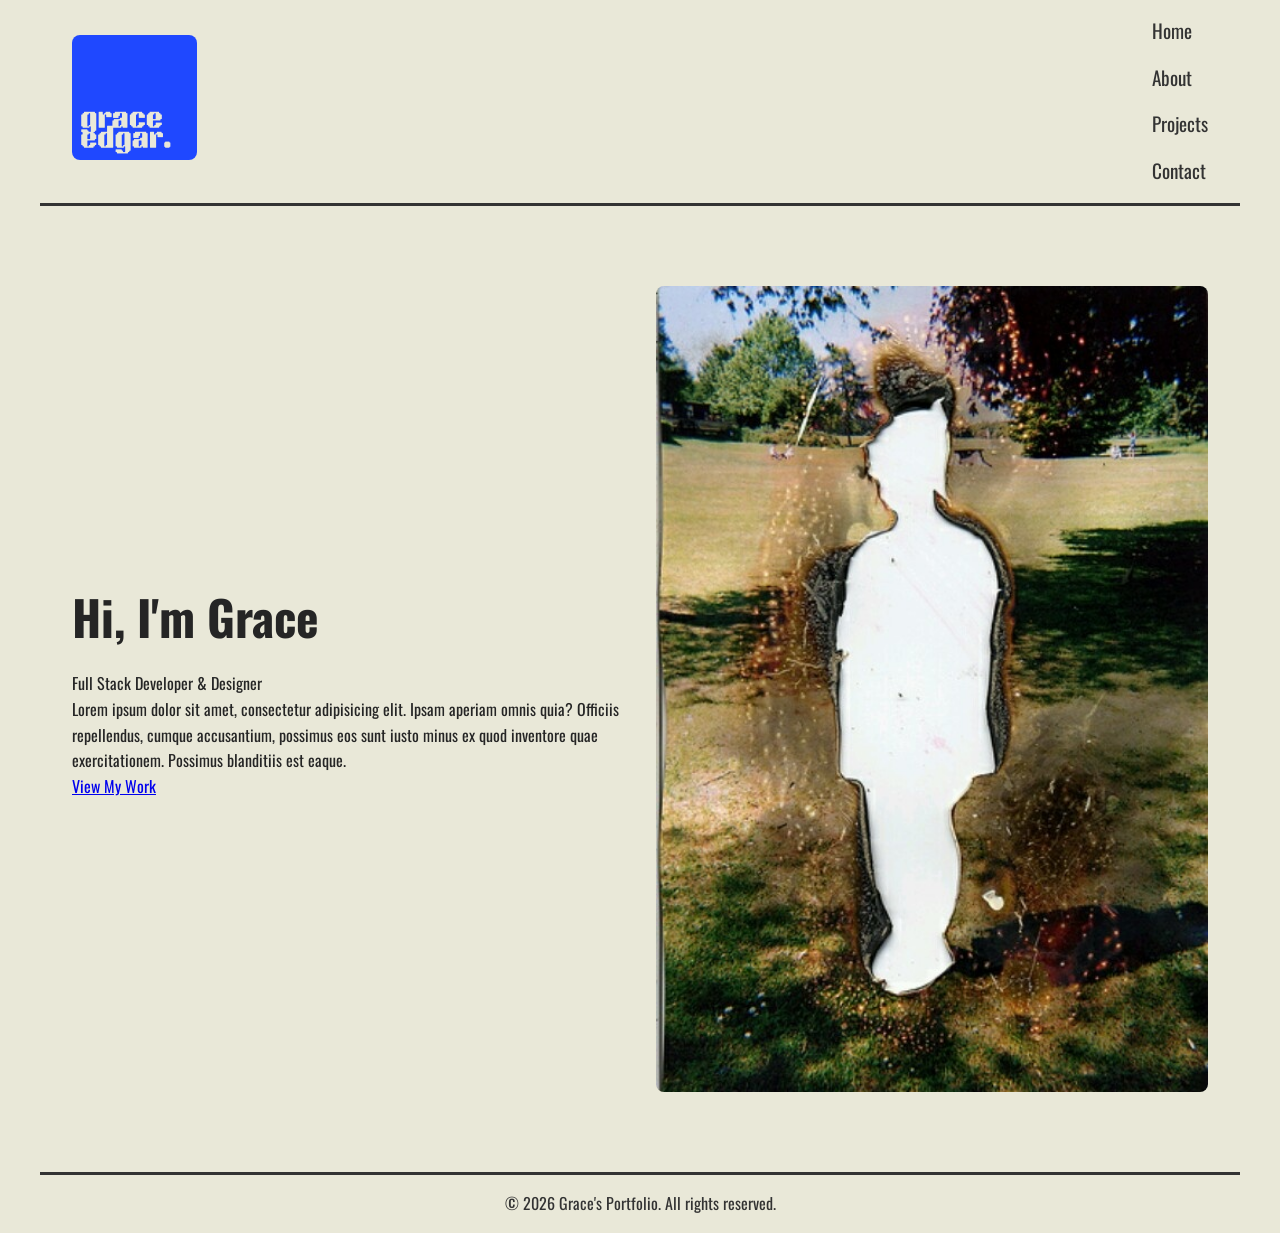
<file: index.html>
<!DOCTYPE html>
<html lang="en">
  <head>
    <meta charset="UTF-8" />
    <meta name="viewport" content="width=device-width, initial-scale=1.0" />
    <link rel="stylesheet" href="style.css" />
    <link rel="preconnect" href="https://fonts.googleapis.com" />
    <link rel="preconnect" href="https://fonts.gstatic.com" crossorigin />
    <link
      href="https://fonts.googleapis.com/css2?family=Oswald:wght@200..700&display=swap"
      rel="stylesheet"
    />
    <title>My Portfolio</title>
  </head>
  <body>
    <header>
      <nav>
        <div class="logo">
          <img src="./assets/images/grace-edgar.png" alt="Logo" />
        </div>
        <label for="menu" tabindex="0">
          <!-- <ion-icon name="menu-outline"></ion-icon> -->
          Menu
        </label>
        <input id="menu" type="checkbox" />
        <ul>
          <li><a href="index.html">Home</a></li>
          <li><a href="about-me.html">About</a></li>
          <li><a href="projects.html">Projects</a></li>
          <li><a href="contact.html">Contact</a></li>
        </ul>
      </nav>
    </header>
    <svg
      class="x-icon"
      width="15"
      height="15"
      viewBox="0 0 15 15"
      fill="none"
      xmlns="http://www.w3.org/2000/svg"
    >
      <path d="M4.5 4.5L10.5 10.5M4.5 10.5L10.5 4.5" stroke="black" />
    </svg>
    <section class="hero">
      <div class="hero-text">
        <h2>Hi, I'm Grace</h2>
        <p>Full Stack Developer & Designer</p>
        <p>
          Lorem ipsum dolor sit amet, consectetur adipisicing elit. Ipsam
          aperiam omnis quia? Officiis repellendus, cumque accusantium, possimus
          eos sunt iusto minus ex quod inventore quae exercitationem. Possimus
          blanditiis est eaque.
        </p>
        <a href="projects.html" class="cta-button">View My Work</a>
      </div>
      <div class="hero-visual">
        <img src="./assets/images/placeholder.jpg" alt="" />
      </div>
    </section>

    <!-- Contact section removed (moved to footer or contact page) -->

    <footer>
      <p>&copy; 2026 Grace's Portfolio. All rights reserved.</p>
    </footer>
  </body>
</html>
</file>
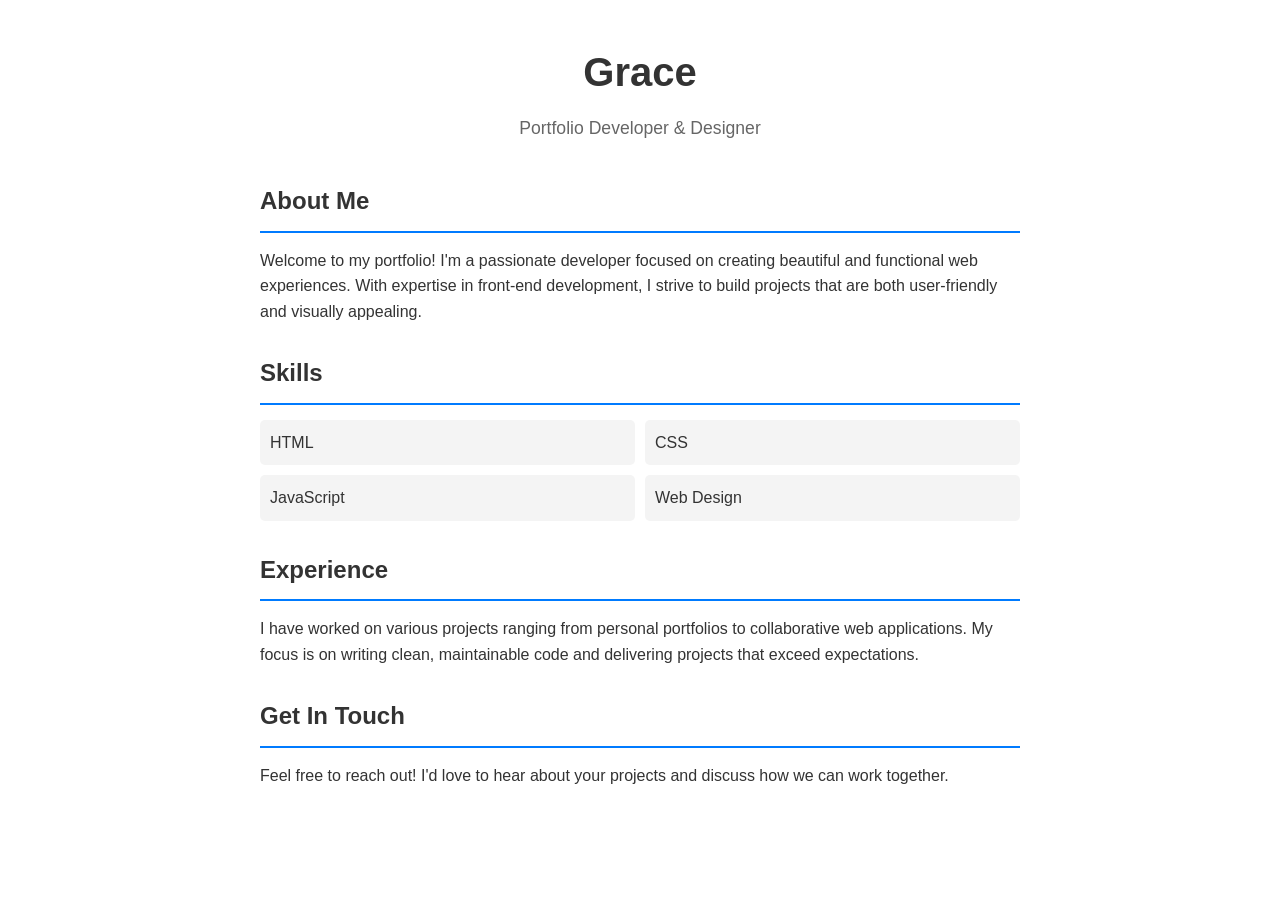
<file: about-me.html>
<!DOCTYPE html>
<html lang="en">
  <head>
    <meta charset="UTF-8" />
    <meta name="viewport" content="width=device-width, initial-scale=1.0" />
    <title>About Me</title>
    <style>
      * {
        margin: 0;
        padding: 0;
        box-sizing: border-box;
      }
      body {
        font-family: Arial, sans-serif;
        line-height: 1.6;
        color: #333;
      }
      .container {
        max-width: 800px;
        margin: 0 auto;
        padding: 40px 20px;
      }
      header {
        text-align: center;
        margin-bottom: 40px;
      }
      h1 {
        font-size: 2.5em;
        margin-bottom: 10px;
      }
      .subtitle {
        color: #666;
        font-size: 1.1em;
      }
      section {
        margin-bottom: 30px;
      }
      h2 {
        font-size: 1.5em;
        margin-bottom: 15px;
        border-bottom: 2px solid #007bff;
        padding-bottom: 10px;
      }
      p {
        margin-bottom: 15px;
      }
      .skills {
        display: grid;
        grid-template-columns: repeat(2, 1fr);
        gap: 10px;
      }
      .skill-item {
        background-color: #f4f4f4;
        padding: 10px;
        border-radius: 5px;
      }
    </style>
  </head>
  <body>
    <div class="container">
      <header>
        <h1>Grace</h1>
        <p class="subtitle">Portfolio Developer & Designer</p>
      </header>

      <section>
        <h2>About Me</h2>
        <p>
          Welcome to my portfolio! I'm a passionate developer focused on
          creating beautiful and functional web experiences. With expertise in
          front-end development, I strive to build projects that are both
          user-friendly and visually appealing.
        </p>
      </section>

      <section>
        <h2>Skills</h2>
        <div class="skills">
          <div class="skill-item">HTML</div>
          <div class="skill-item">CSS</div>
          <div class="skill-item">JavaScript</div>
          <div class="skill-item">Web Design</div>
        </div>
      </section>

      <section>
        <h2>Experience</h2>
        <p>
          I have worked on various projects ranging from personal portfolios to
          collaborative web applications. My focus is on writing clean,
          maintainable code and delivering projects that exceed expectations.
        </p>
      </section>

      <section>
        <h2>Get In Touch</h2>
        <p>
          Feel free to reach out! I'd love to hear about your projects and
          discuss how we can work together.
        </p>
      </section>
    </div>
  </body>
</html>
</file>
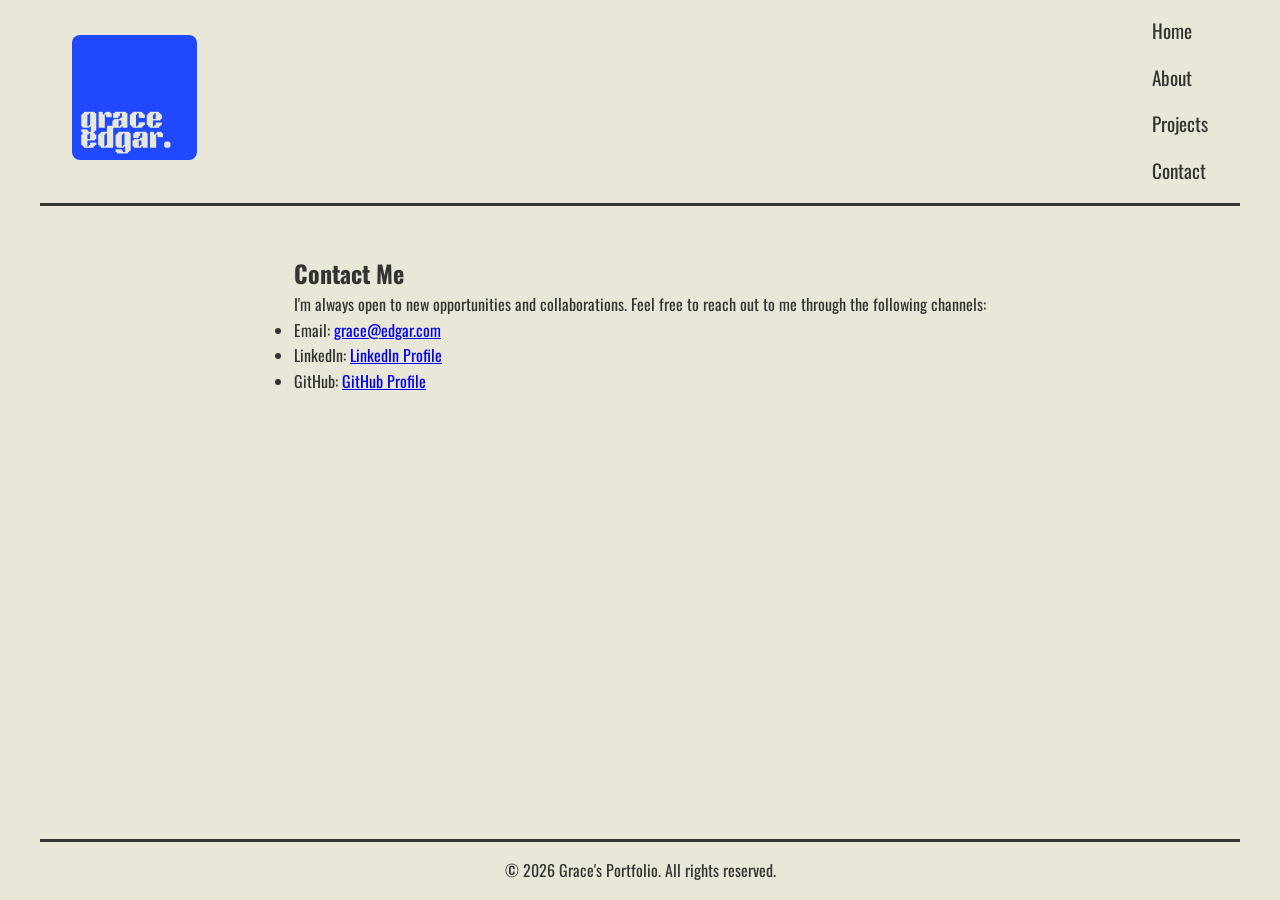
<file: contact.html>
<!DOCTYPE html>
<html lang="en">
  <head>
    <meta charset="UTF-8" />
    <meta name="viewport" content="width=device-width, initial-scale=1.0" />
    <link rel="stylesheet" href="style.css" />
    <link rel="preconnect" href="https://fonts.googleapis.com" />
    <link rel="preconnect" href="https://fonts.gstatic.com" crossorigin />
    <link
      href="https://fonts.googleapis.com/css2?family=Oswald:wght@200..700&display=swap"
      rel="stylesheet"
    />
    <title>My Portfolio</title>
  </head>
  <body>
    <header>
      <nav>
        <div class="logo">
          <img src="./assets/images/grace-edgar.png" alt="Logo" />
        </div>
        <label for="menu" tabindex="0">
          <!-- <ion-icon name="menu-outline"></ion-icon> -->
          Menu
        </label>
        <input id="menu" type="checkbox" />
        <ul>
          <li><a href="index.html">Home</a></li>
          <li><a href="about-me.html">About</a></li>
          <li><a href="projects.html">Projects</a></li>
          <li><a href="contact.html">Contact</a></li>
        </ul>
      </nav>
    </header>
    <svg
      class="x-icon"
      width="15"
      height="15"
      viewBox="0 0 15 15"
      fill="none"
      xmlns="http://www.w3.org/2000/svg"
    >
      <path d="M4.5 4.5L10.5 10.5M4.5 10.5L10.5 4.5" stroke="black" />
    </svg>
    <section class="contact">
      <h1>Contact Me</h1>
      <p>
        I'm always open to new opportunities and collaborations. Feel free to
        reach out to me through the following channels:
      </p>
      <ul class="contact-info">
        <li>Email: <a href="mailto:grace@edgar.com">grace@edgar.com</a></li>
        <li>
          LinkedIn:
          <a href="https://www.linkedin.com/in/grace-edgar" target="_blank"
            >LinkedIn Profile</a
          >
        </li>
        <li>
          GitHub:
          <a href="https://github.com/grace-edgar" target="_blank"
            >GitHub Profile</a
          >
        </li>
      </ul>
    </section>

    <!-- Contact section removed (moved to footer or contact page) -->

    <footer>
      <p>&copy; 2026 Grace's Portfolio. All rights reserved.</p>
    </footer>
  </body>
</html>
</file>
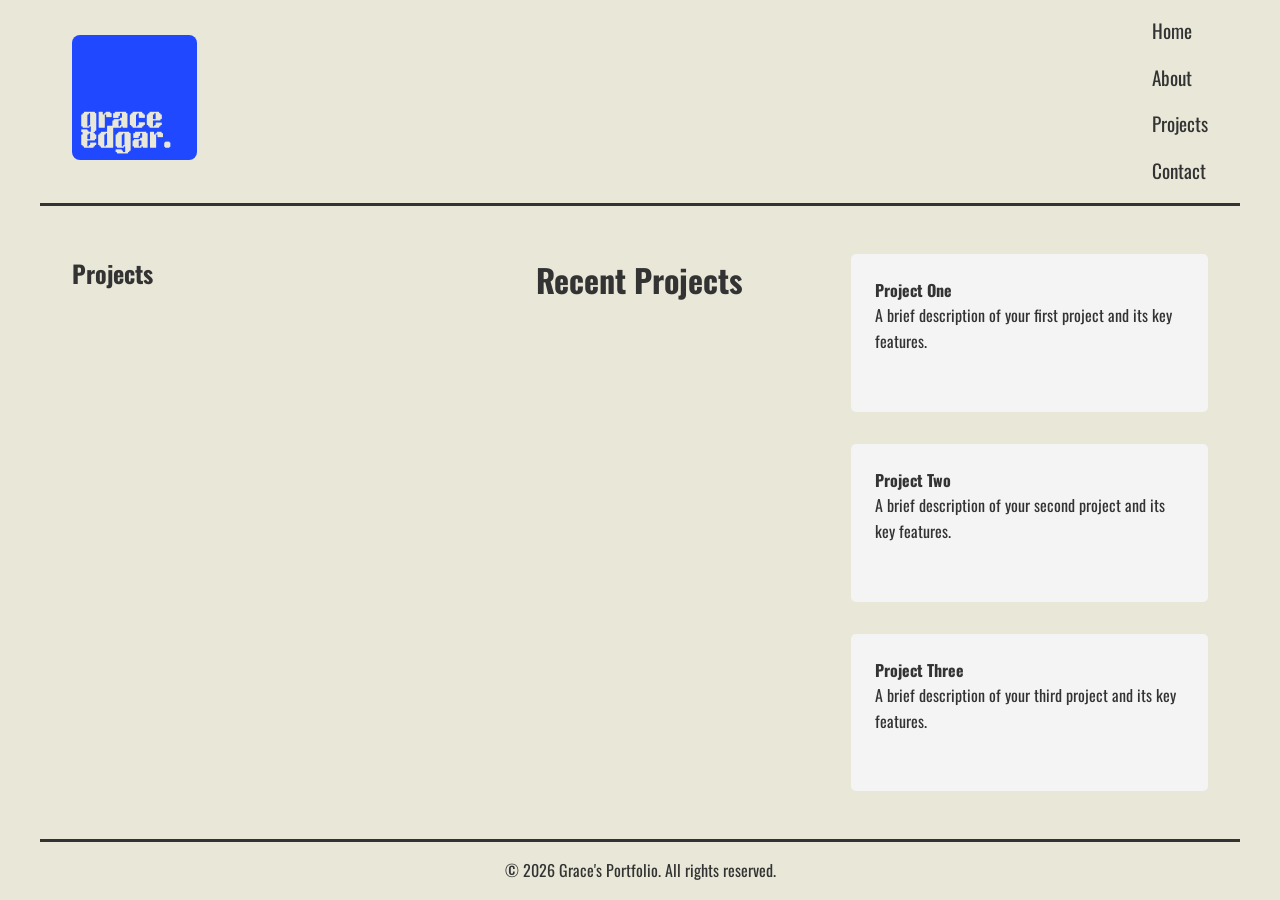
<file: projects.html>
<!DOCTYPE html>
<html lang="en">
  <head>
    <meta charset="UTF-8" />
    <meta name="viewport" content="width=device-width, initial-scale=1.0" />
    <link rel="stylesheet" href="style.css" />
    <link rel="preconnect" href="https://fonts.googleapis.com" />
    <link rel="preconnect" href="https://fonts.gstatic.com" crossorigin />
    <link
      href="https://fonts.googleapis.com/css2?family=Oswald:wght@200..700&display=swap"
      rel="stylesheet"
    />
    <title>My Portfolio</title>
  </head>
  <body>
    <header>
      <nav>
        <div class="logo">
          <img src="./assets/images/grace-edgar.png" alt="Logo" />
        </div>
        <label for="menu" tabindex="0">
          <!-- <ion-icon name="menu-outline"></ion-icon> -->
          Menu
        </label>
        <input id="menu" type="checkbox" />
        <ul>
          <li><a href="index.html">Home</a></li>
          <li><a href="about-me.html">About</a></li>
          <li><a href="projects.html">Projects</a></li>
          <li><a href="contact.html">Contact</a></li>
        </ul>
      </nav>
    </header>
    <svg
      class="x-icon"
      width="15"
      height="15"
      viewBox="0 0 15 15"
      fill="none"
      xmlns="http://www.w3.org/2000/svg"
    >
      <path d="M4.5 4.5L10.5 10.5M4.5 10.5L10.5 4.5" stroke="black" />
    </svg>
    <section class="projects">
      <h1>Projects</h1>
      <h3>Recent Projects</h3>
      <div class="projects">
        <div class="project-card">
          <h4>Project One</h4>
          <p>A brief description of your first project and its key features.</p>
        </div>
        <div class="project-card">
          <h4>Project Two</h4>
          <p>
            A brief description of your second project and its key features.
          </p>
        </div>
        <div class="project-card">
          <h4>Project Three</h4>
          <p>A brief description of your third project and its key features.</p>
        </div>
      </div>
    </section>

    <!-- Contact section removed (moved to footer or contact page) -->

    <footer>
      <p>&copy; 2026 Grace's Portfolio. All rights reserved.</p>
    </footer>
  </body>
</html>
</file>
<file: style.css>
/* colours: #182ce7 , #e9e8d8 , #333*/

* {
  margin: 0;
  padding: 0;
  box-sizing: border-box;
}

body {
  font-family: "Oswald", Tahoma, Geneva, Verdana, sans-serif;
  line-height: 1.6;
  color: #333;
  background-color: #e9e8d8;
  display: flex;
  flex-direction: column;
  min-height: 100vh;
}

header {
  font-family: "Oswald", sans-serif;
  font-size: 1.2rem;
  background: #e9e8d8;
  color: #333;
  padding: 1rem 2rem;
  position: sticky;
  top: 0;
  z-index: 100;
  border-bottom: 3px solid #333;
  max-width: 1200px;
  margin: 0 auto;
  width: 100%;
}

nav {
  display: flex;
  justify-content: space-between;
  align-items: center;
  max-width: 1200px;
  margin: 0 auto;
  /* padding: 0 2rem; */
}

nav input[type="checkbox"],
nav label {
  display: none;
}

nav label {
  font-size: 0;
}

nav label::after {
  content: "Menu";
  font-size: 1.5rem;
}

nav label:has(~ #menu:checked)::after {
  content: "Close";
  font-size: 1.5rem;
  display: flex;
  align-items: center;
  /*  */
  z-index: 100;
  /* border-bottom: 3px solid #333; */
  max-width: 1200px;
  margin: 0 auto;
  /* margin: auto; */
  width: 100%;
}

.x-icon {
  display: none;
}

nav h1 {
  font-size: 10.5rem;
}

.logo img {
  max-width: 125px;
  height: auto;
  border-radius: 8px;
}

nav ul {
  display: flex;
  flex-direction: column;
  list-style: none;
  gap: 1rem;
}

nav a {
  color: #333;
  text-decoration: none;
  transition: opacity 0.3s;
}

nav a:hover {
  opacity: 0.8;
}

.hero h2 {
  font-family: "Oswald", sans-serif;
  font-size: 3rem;
  margin-bottom: 1rem;
}

.hero {
  font-family: "Oswald", sans-serif;
  background: #e9e8d8;
  color: rgb(37, 37, 37);
  padding: 5rem 2rem;
  display: grid;
  grid-template-columns: 1fr 1fr;
  align-items: center;
  gap: 2rem;
}

.hero-text {
  text-align: left;
  max-width: 640px;
  display: flex;
  flex-direction: column;
  justify-content: center;
  height: 100%;
}

.hero-text h2 {
  font-size: 3rem;
  margin-bottom: 1rem;
}

.hero-visual {
  /* Visual column: image on the right */
  min-height: 240px;
  width: 100%;
  height: 100%;
  display: flex;
  align-items: center;
  justify-content: center;
}

.hero-visual img {
  width: 100%;
  /* height: 100%; */
  /* object-fit: cover; */
  display: block;
  border-radius: 8px;
}

@media (max-width: 700px) {
  .hero {
    grid-template-columns: 1fr;
    text-align: center;
    padding: 3rem 1.5rem;
    gap: 1rem;
  }

  .hero-text {
    text-align: center;
    margin: 0 auto;
  }

  .hero-visual {
    order: 2;
    min-height: 180px;
    width: 70%;
    display: block;
    margin: auto;
    /* height: 100%; */
  }
}

@media (max-width: 500px) {
  nav {
    justify-content: center;
    flex-direction: column;
    flex-wrap: wrap;
    margin-left: 0;
    margin-right: 0;
    gap: 1rem;
  }
  nav label {
    text-align: center;
    display: flex;
    padding: 0.5rem;
    line-height: 1.6rem;
    align-self: center;
  }
  input[type="checkbox"]:not(:checked) + ul {
    display: none;
  }

  /* input[type="checkbox"]:not(:checked) + label {
    display: none;
  } */
  nav ul {
    display: block;
  }
  nav ul:last-child {
    width: 100%;
    flex-basis: 100%;
  }
  nav ul li {
    margin-bottom: 0;
    width: 100%;
    text-align: center;
    padding: 0.5rem;
  }
}
/* font-family: "Oswald", sans-serif;
  display: inline-block;
  background: white;
  color: #182ce7;
  padding: 0.8rem 2rem;
  border-radius: 5px;
  text-decoration: none;
  font-weight: bold;
  transition: transform 0.3s;
} */

.cta-button:hover {
  transform: scale(1.05);
}

section {
  background-color: #e9e8d8;
  max-width: 1200px;
  margin: 0 auto;
  padding: 3rem 2rem;
  flex: 1;
}

h3 {
  font-size: 2rem;
  margin-bottom: 2rem;
  text-align: center;
}

.projects {
  display: grid;
  grid-template-columns: repeat(auto-fit, minmax(300px, 1fr));
  gap: 2rem;
}

.project-card {
  background: #f4f4f4;
  padding: 1.5rem;
  border-radius: 5px;
  transition: transform 0.3s;
}

.project-card:hover {
  transform: translateY(-5px);
}

footer {
  /* background: #182ce7; */
  color: #333;
  text-align: center;
  border-top: 3px solid #333;
  padding: 1rem 2rem;
  max-width: 1200px;
  margin: 0 auto;
  width: 100%;
}
</file>
